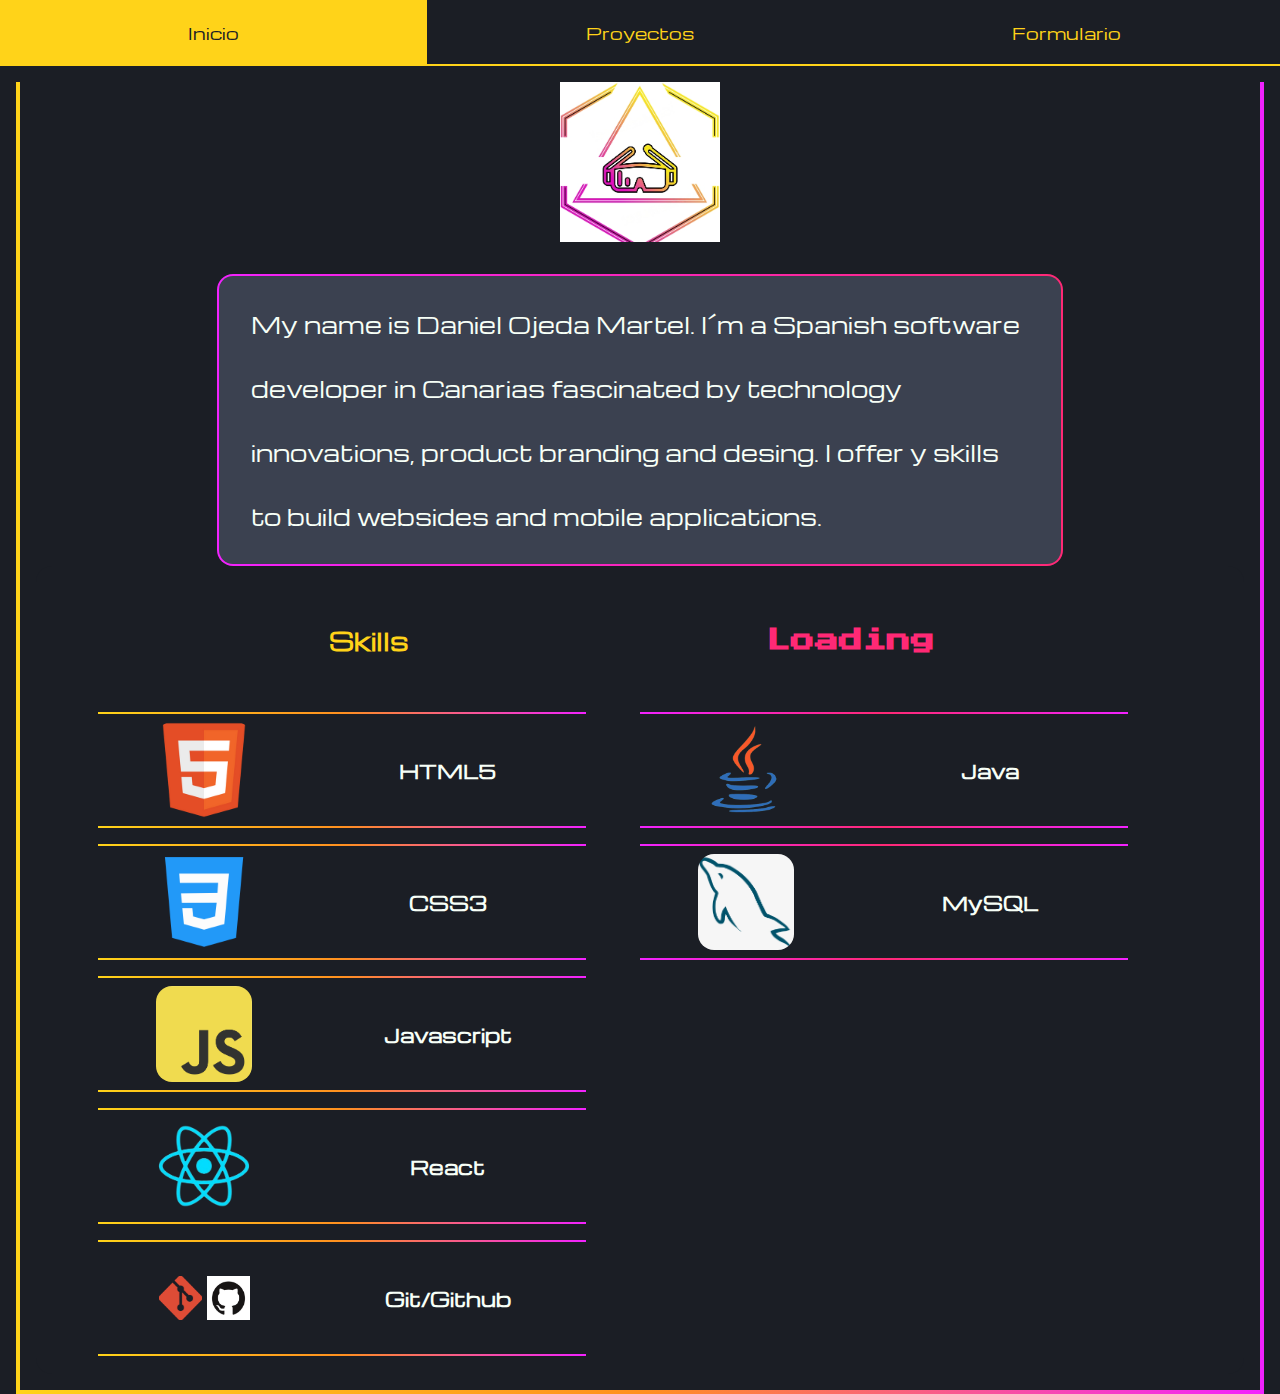
<file: index.html>
<!DOCTYPE html>
<html lang="en">
  <head>
    <meta charset="UTF-8" />
    <meta name="viewport" content="width=device-width, initial-scale=1.0" />
    <link rel="stylesheet" href="./styles/moldestyles.css" />
    <link rel="stylesheet" href="./styles/indexstyles.css" />
    <link rel="stylesheet" href="./stylesmovil/moldestylesmov.css">
    <!-- Fuentes de google -->
    <link rel="preconnect" href="https://fonts.googleapis.com" />
    <link rel="preconnect" href="https://fonts.gstatic.com" crossorigin />
    <link
      href="https://fonts.googleapis.com/css2?family=Atomic+Age&family=Lalezar&family=Monoton&family=Press+Start+2P&family=Purple+Purse&display=swap"
      rel="stylesheet"
    />
    <link
      href="https://fonts.googleapis.com/css2?family=Audiowide&display=swap"
      rel="stylesheet"
    />
    <link
      href="https://fonts.googleapis.com/css2?family=Boogaloo&display=swap"
      rel="stylesheet"
    />
    <link
      href="https://fonts.googleapis.com/css2?family=Michroma&display=swap"
      rel="stylesheet"
    />
    <!-- Fin fuentes de google -->
    <title>Daniel Ojeda Martel</title>
  </head>
  <body>
    <div id="icono-h" class="menu-icon"></div>
    <nav class="nave">
      <!-- <div class="logo-dani"></div> -->
      <ul id="nave-list-pc">
        <li>
          <a href="./index.html">
            <div>
              <p>Inicio</p>
            </div></a
          >
        </li>
        <!-- <li>
          <a href="./proyectos.html"
            ><div>
              <p>Proyectos</p>
            </div></a
          >
        </li> -->
        <li>
          <a href="./proyectos2.html"
            ><div>
              <p>Proyectos</p>
            </div></a
          >
        </li>
        <li>
          <a href="./formulario.html"
            ><div>
              <p>Formulario</p>
            </div></a
          >
        </li>
      </ul>
      <div id="menu-ham" class="menu-ham">
        <ul id="nave-list-mv">
          <li>
            <a href="./index.html">
              <div>
                <p>Inicio</p>
              </div></a
            >
          </li>
          <li>
            <a href="./proyectos.html"
              ><div>
                <p>Proyectos</p>
              </div></a
            >
          </li>
          <li>
            <a href="./formulario.html"
              ><div>
                <p>Formulario</p>
              </div></a
            >
          </li>
        </ul>
      </div>
    </nav>
    <div class="contenido">
      <section id="hero" class="hero"></section>
      <div class="caja-prin">
        <section id="sec2" class="desc">
          <p class="descripcion">
            My name is Daniel Ojeda Martel. I´m a Spanish software developer in
            Canarias fascinated by technology innovations, product branding and
            desing. I offer y skills to build websides and mobile applications.
          </p>
        </section>
        <section id="sec3" class="skills">
          <!-- Grupo principal -->
          <div class="skillsg1">
            <h2 class="skill-normal skill-tit">Skills</h2>
            <div class="skill">
              <div class="logo html"></div>
              <h2>HTML5</h2>
            </div>
            <div class="skill">
              <div class="logo css"></div>
              <h2>CSS3</h2>
            </div>
            <div class="skill">
              <div class="logo js"></div>
              <h2>Javascript</h2>
            </div>
            <div class="skill">
              <div class="logo react"></div>
              <h2>React</h2>
            </div>
            <div class="skill">
              <div class="logo logo-pareja">
                <div class="logos2 git"></div>
                <div class="logos2 github"></div>
              </div>
              <h2>Git/Github</h2>
            </div>
          </div>
          <!-- Grupo in process -->
          <div class="skillsg2">
            <div class="skill-tit">
              <h2 id="process" class="skill-proceso">Loading</h2>
              <h2 id="punto1">.</h2>
              <h2 id="punto2">.</h2>
              <h2 id="punto3">.</h2>
            </div>
            <div class="skill skill2">
              <div class="logo java"></div>
              <h2>Java</h2>
            </div>
            <div class="skill skill2">
              <div class="logo mysql"></div>
              <h2>MySQL</h2>
            </div>
          </div>
        </section>
      </div>
    </div>
    <script src="./app.js"></script>
    <script src="./hamburguesa.js"></script>
  </body>
</html>
</file>
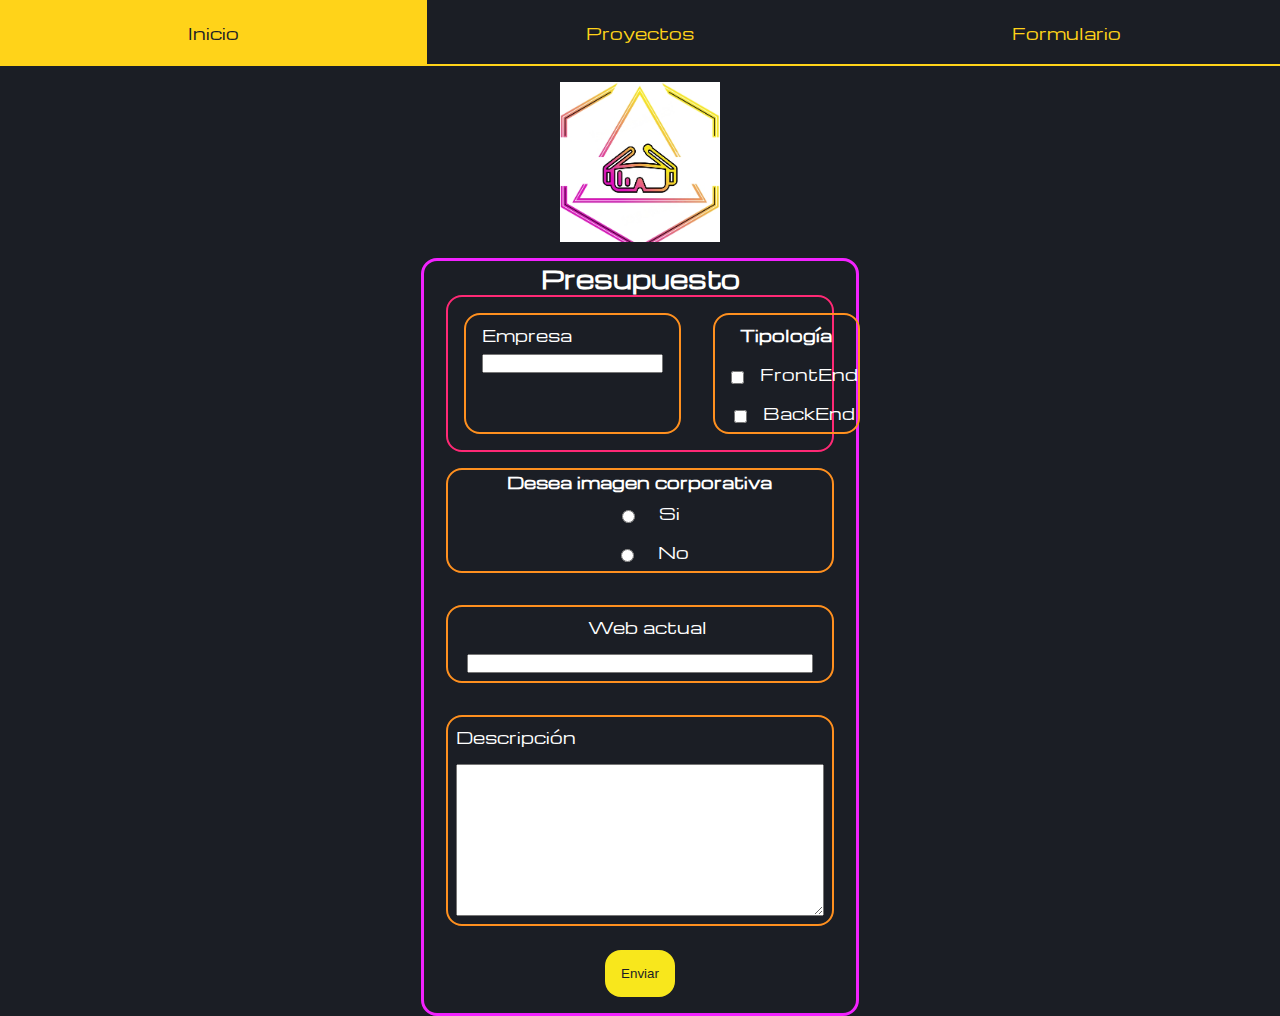
<file: formulario.html>
<!DOCTYPE html>
<html lang="en">
  <head>
    <meta charset="UTF-8" />
    <meta name="viewport" content="width=device-width, initial-scale=1.0" />
    <link rel="stylesheet" href="./styles/moldestyles.css" />
    <link rel="stylesheet" href="./styles/formulariostyles.css" />

    <!-- Fuentes de google -->
    <link rel="preconnect" href="https://fonts.googleapis.com" />
    <link rel="preconnect" href="https://fonts.gstatic.com" crossorigin />
    <link
      href="https://fonts.googleapis.com/css2?family=Atomic+Age&family=Lalezar&family=Monoton&family=Press+Start+2P&family=Purple+Purse&display=swap"
      rel="stylesheet"
    />
    <link
      href="https://fonts.googleapis.com/css2?family=Audiowide&display=swap"
      rel="stylesheet"
    />
    <link
      href="https://fonts.googleapis.com/css2?family=Boogaloo&display=swap"
      rel="stylesheet"
    />
    <link
      href="https://fonts.googleapis.com/css2?family=Michroma&display=swap"
      rel="stylesheet"
    />
    <!-- Fin fuentes de google -->

    <title>Formulario</title>
  </head>
  <body>
    <div id="icono-h" class="menu-icon"></div>
    <nav class="nave">
      <!-- <div class="logo-dani"></div> -->
      <ul id="nave-list-pc">
        <li>
          <a href="./index.html">
            <div>
              <p>Inicio</p>
            </div></a
          >
        </li>
        <!-- <li>
          <a href="./proyectos.html"
            ><div>
              <p>Proyectos</p>
            </div></a
          >
        </li> -->
        <li>
          <a href="./proyectos2.html"
            ><div>
              <p>Proyectos</p>
            </div></a
          >
        </li>
        <li>
          <a href="./formulario.html"
            ><div>
              <p>Formulario</p>
            </div></a
          >
        </li>
      </ul>
      <div id="menu-ham" class="menu-ham">
        <ul id="nave-list-mv">
          <li>
            <a href="./index.html">
              <div>
                <p>Inicio</p>
              </div></a
            >
          </li>
          <li>
            <a href="./proyectos.html"
              ><div>
                <p>Proyectos</p>
              </div></a
            >
          </li>
          <li>
            <a href="./formulario.html"
              ><div>
                <p>Formulario</p>
              </div></a
            >
          </li>
        </ul>
      </div>
    </nav>

    <div class="contenido">
      <section id="hero" class="hero"></section>
      <div class="formulario">
        <form action="" class="formu-presu">
          <!-- <fieldset class="field"> -->

          <!-- <legend>Presupuesto</legend> -->
          <h2>Presupuesto</h2>
          <div class="campos1">
            <div class="empresa">
              <label for="empresa" id="emp-lab">Empresa</label>
              <input type="text" id="empresa" />
            </div>
            <div class="tipo">
              <h4 id="tipologia">Tipología</h4>
              <div>
                <input type="checkbox" name="front" id="front" />
                <label for="front" id="frontLab">FrontEnd</label>
              </div>
              <div>
                <input type="checkbox" name="back" id="back" />
                <label for="back" id="backLab">BackEnd</label>
              </div>
            </div>
          </div>

          <div class="imagen-corpo">
            <h4 id="desea">Desea imagen corporativa</h4>
            <div class="imagen-corpo-in">
              <input type="radio" name="tipo" id="yes" />
              <label for="yes" id="yes-lab">Si</label>
            </div>
            <div class="imagen-corpo-in">
              <input type="radio" name="tipo" id="no" />
              <label for="no" id="yes-lab">No</label>
            </div>
          </div>
          <div class="web-actu">
            <label for="web" id="web-lab">Web actual</label>
            <input type="text" name="web" id="web" />
          </div>
          <div class="text-presu">
            <label for="descripcion">Descripción</label>
            <textarea
              name="descripcion"
              id="descripcion"
              cols="30"
              rows="10"
            ></textarea>
          </div>

          <!-- </fieldset> -->

          <input type="submit" value="Enviar" class="boton-enviar" />
        </form>
      </div>
    </div>
    <script src="./hamburguesa.js"></script>
    <script src="./formulario.js"></script>
  </body>
</html>
</file>
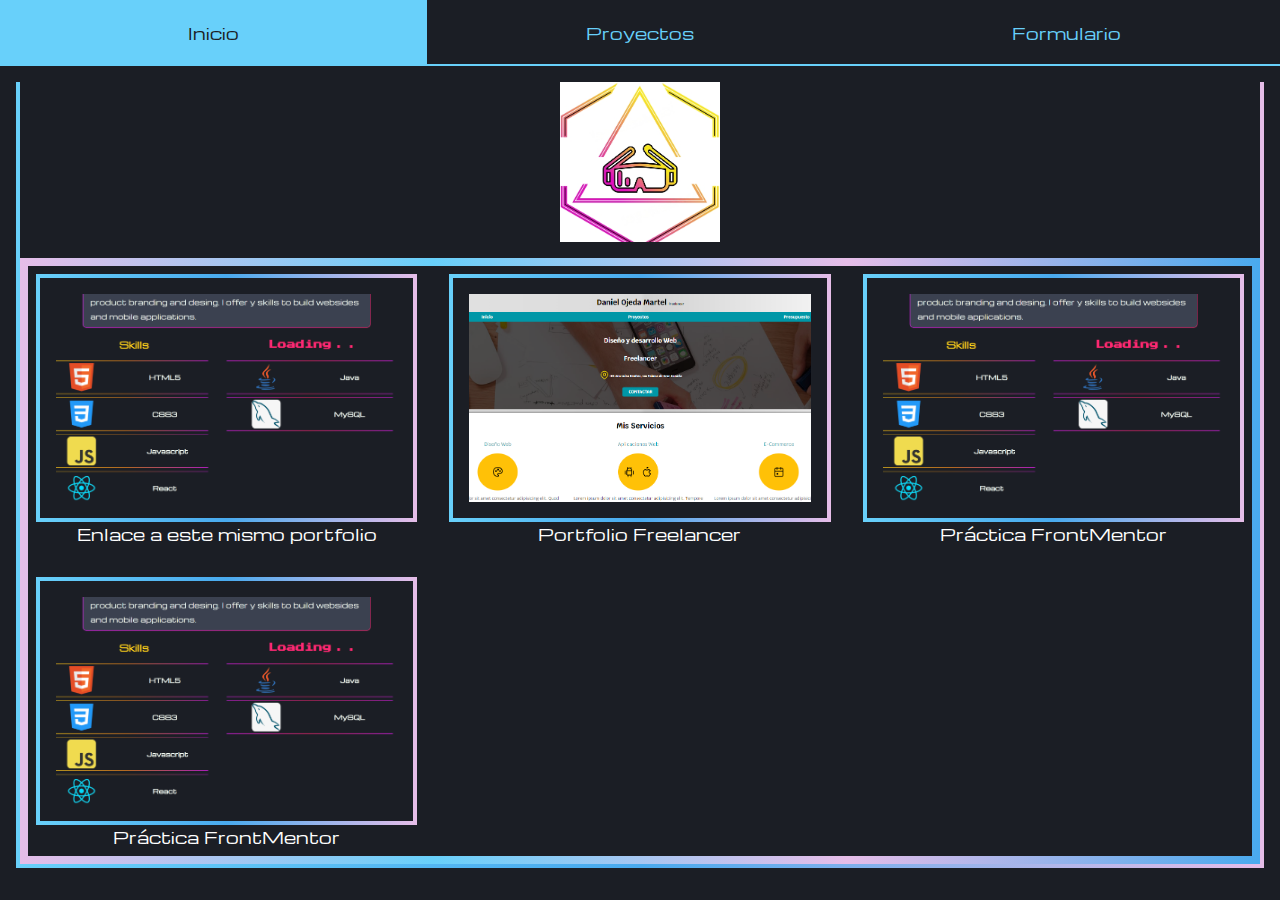
<file: proyectos.html>
<!DOCTYPE html>
<html lang="en">
  <head>
    <meta charset="UTF-8" />
    <meta name="viewport" content="width=device-width, initial-scale=1.0" />
    <link rel="stylesheet" href="./styles/moldestyles.css" />
    <link rel="stylesheet" href="./styles/proyectosstyles.css" />

    <!-- Fuentes de google -->
    <link rel="preconnect" href="https://fonts.googleapis.com" />
    <link rel="preconnect" href="https://fonts.gstatic.com" crossorigin />
    <link
      href="https://fonts.googleapis.com/css2?family=Atomic+Age&family=Lalezar&family=Monoton&family=Press+Start+2P&family=Purple+Purse&display=swap"
      rel="stylesheet"
    />
    <link
      href="https://fonts.googleapis.com/css2?family=Audiowide&display=swap"
      rel="stylesheet"
    />
    <link
      href="https://fonts.googleapis.com/css2?family=Boogaloo&display=swap"
      rel="stylesheet"
    />
    <link
      href="https://fonts.googleapis.com/css2?family=Michroma&display=swap"
      rel="stylesheet"
    />
    <!-- Fin fuentes de google -->

    <title>Proyectos</title>
  </head>
  <body>
    <div id="icono-h" class="menu-icon"></div>
    <nav class="nave">
      <!-- <div class="logo-dani"></div> -->
      <ul id="nave-list-pc">
        <li>
          <a href="./index.html">
            <div>
              <p>Inicio</p>
            </div></a
          >
        </li>
        <!-- <li>
          <a href="./proyectos.html"
            ><div>
              <p>Proyectos</p>
            </div></a
          >
        </li> -->
        <li>
          <a href="./proyectos2.html"
            ><div>
              <p>Proyectos</p>
            </div></a
          >
        </li>
        <li>
          <a href="./formulario.html"
            ><div>
              <p>Formulario</p>
            </div></a
          >
        </li>
      </ul>
      <div id="menu-ham" class="menu-ham">
        <ul id="nave-list-mv">
          <li>
            <a href="./index.html">
              <div>
                <p>Inicio</p>
              </div></a
            >
          </li>
          <li>
            <a href="./proyectos.html"
              ><div>
                <p>Proyectos</p>
              </div></a
            >
          </li>
          <li>
            <a href="./formulario.html"
              ><div>
                <p>Formulario</p>
              </div></a
            >
          </li>
        </ul>
      </div>
    </nav>
    <div class="contenido">
      <section id="hero" class="hero"></section>
      <section class="lista-proyectos">
        <div class="paquete">
          <a
            href="https://acdant.github.io/Daniel-Portfolio/"
            class="enlace-pro"
          >
            <div class="div-pro portfolio"></div>
          </a>
          <p>Enlace a este mismo portfolio</p>
        </div>

        <div class="paquete">
          <a
            href="https://acdant.github.io/Daniel-Portfolio/"
            class="enlace-pro"
          >
            <!-- onmouseover="increased()" -->
            <div class="div-pro freelancer"></div>
          </a>
          <p>Portfolio Freelancer</p>
        </div>

        <div class="paquete">
          <a
            href="https://acdant.github.io/Daniel-Portfolio/"
            class="enlace-pro"
          >
            <div class="div-pro portfolio"></div>
          </a>
          <p>Práctica FrontMentor</p>
        </div>

        <div class="paquete">
          <a
            href="https://acdant.github.io/Daniel-Portfolio/"
            class="enlace-pro"
          >
            <div class="div-pro portfolio"></div>
          </a>
          <p>Práctica FrontMentor</p>
        </div>
      </section>
    </div>
    <script src="./hamburguesa.js"></script>
  </body>
</html>
</file>
<file: styles/moldestyles.css>
:root {
    /* Genericos */
  --raisin-black: #1b1e25ff;
  --soft-raisin-black: rgb(59, 65, 80);
  --mint-cream: #f7fff7ff;
  /* Colores matrix */
  --verdeOscuro: #003b00;
  --verde: #008f11;
  --verdeClaro: #00ff41;
}

*,
*:after,
*:before {
  margin: 0;
  padding: 0;
  box-sizing: border-box;
  text-decoration: none;
  list-style: none;
}

body {
  /* font-family: "Atomic Age"; */
  /* font-family: "Lalezar", sans-serif; */
  /* font-family: "Monoton", sans-serif; */
  /* font-family: "Press Start 2P"; */
  /* font-family: "Audiowide", sans-serif; */
  /* font-family: "Boogaloo", sans-serif; */
  font-family: "Michroma", sans-serif;
  background-color: var(--raisin-black);
}

.nave {
  display: flex;
  justify-content: space-between;
  align-items: center;
  width: 100%;
}


.nave ul {
  display: flex;
  /* justify-content: space-between; */
  justify-content:space-evenly;
  width: 100%;
}

/* #nave-list-pc{
  display: flex;
} */

.nave li{
  width: 100%;
}

.nave a div {
  height: 4rem;
  /* width: 19vw; */
  font-size: 1rem;
  display: flex;
  justify-content: center;
  align-items: center;
}

.menu-ham{
  display: none;
}

#nave-list-mv{
  display: none;   
}

.contenido {
  margin: 0rem 1rem;
}

.caja-prin {
  padding: 1rem;
}

.hero {
  width: 10rem;
  height: 10rem;
  margin: 1rem auto;
  background-image: url("../Logos/Logotipo_Daniel/logo_coloreado-transformed.png");
  background-repeat: no-repeat;
  background-size: cover;
}



@media (max-width:725px){

  .nave{
    justify-content: end;
  }
  .menu-icon{
    background-size: cover;
    height: 4rem;
    width: 4rem;
  }

  #nave-list-pc{
    display: none;
  }

  .menu-ham{
    /* display: flex; */
    /* display: block; */
    flex-direction: column;
    width: 100%;
    height: 4rem;
    /* border: solid red 2px; */
  }
  #nave-list-mv{
    display: block;   
    z-index: 1;
  }
}
</file>
<file: styles/indexstyles.css>
:root {
  /* Genericos */
  --raisin-black: #1b1e25ff;
  --soft-raisin-black: rgb(59, 65, 80);
  --mint-cream: #f7fff7ff;
  /* Colores synth escogidos */
  --primario: #ffd319;
  --secundario: #ff901f;
  --terciario: #f222ff;
  --cuaternario: #ff2975;
  --quintinario: #8c1eff;
  --extra1: #5268c1;
  --extra2: #7592e5;
  --rosaLogo: #e010be;
  --amarilloLogo: #f8e71c;
}

.nave {
  background-color: var(--raisin-black);
  border-bottom: solid 2px var(--primario);
}

.nave a {
  color: var(--primario);
}

.nave a div {
  /* height: 4rem; */
  /* width: 19vw; */
  /* font-size: 1rem; */
  display: flex;
  justify-content: center;
  align-items: center;
  background-color: var(--raisin-black);
}

.nave div:hover {
  color: var(--raisin-black);
  background-color: var(--primario);
}

.menu-icon{
  background-image: url("../Logos/hamburguesa_main.jpg");
}

.contenido {
  background-color: var(--mint-cream);
  background-color: var(--raisin-black);
  background: linear-gradient(var(--raisin-black), var(--raisin-black))
      padding-box,
    linear-gradient(
        to right,
        var(--primario),
        var(--secundario),
        var(--terciario)
      )
      border-box;
  border: 4px solid transparent;
  border-top: none;
}

.desc {
  border-radius: 50%;
}

.descripcion {
  margin: auto;
  padding: 1rem 2rem;
  font-size: 1.4rem;
  text-justify: auto;
  width: 70%;
  line-height: 4rem;
  color: var(--mint-cream);

  background: linear-gradient(
        var(--soft-raisin-black),
        var(--soft-raisin-black)
      )
      padding-box,
    linear-gradient(to right, var(--terciario), var(--cuaternario)) border-box;
  border-radius: 1rem;
  border: 2px solid transparent;
}

.skills {
  display: flex;
  flex-direction: row;
  justify-content: space-around;
  justify-content: center;
  width: 100%;
  background-color: var(--raisin-black);
  border-radius: 1rem;
  border: 2px solid transparent;
}

.skills h2 {
  text-align: center;
  font-size: 1.5rem;
}

.skillsg1 {
  color: var(--primario);
  width: 45%;
}
.skillsg2 {
  width: 45%;
}

.skill-tit {
  display: flex;
  justify-content: center;
  align-items: center;
  text-align: center;
  min-height: 5rem;
  margin: 2rem 0rem;
  /* border: solid red 2px; */
}

.skill-normal {
  color: var(--primario);
}

.skill-proceso {
  width: 50%;
}

.skill-proceso,
#punto1,
#punto2,
#punto3 {
  margin: auto 0.5rem;
  color: var(--cuaternario);
  font-family: "Press Start 2P";
}

/* .skill-proceso,
#punto1,
#punto2,
#punto3{
  border: solid red 2px;
} */

.skillsg1 .skill {
  background: linear-gradient(var(--raisin-black), var(--raisin-black))
      padding-box,
    linear-gradient(
        to right,
        var(--primario),
        var(--secundario),
        var(--terciario)
      )
      border-box;
  border: 2px solid transparent;
  border-left: none;
  border-right: none;
}
.skillsg2 .skill {
  background: linear-gradient(var(--raisin-black), var(--raisin-black))
      padding-box,
    linear-gradient(
        to right,
        var(--terciario),
        var(--cuaternario),
        var(--terciario)
      )
      border-box;
  border: 2px solid transparent;
  border-left: none;
  border-right: none;
}

.skill {
  color: var(--air-superiority-blue);
  display: flex;
  justify-content: space-around;
  align-items: center;
  width: 90%;
  margin: 1rem 0rem;
  padding: 0.5rem 0rem;
}

.skill h2 {
  width: 10rem;
  font-size: 1.2rem;
  text-align: center;
  vertical-align: middle;
  color: var(--mint-cream);
}

.logo {
  width: 6rem;
  height: 6rem;
  background-repeat: no-repeat;
  background-position: center;
  background-size: cover;
  border-radius: 1rem;
}

.html {
  background-image: url("../Logos/html4.webp");
}

.css {
  background-image: url("../Logos/css32.png");
}

.js {
  background-image: url("../Logos/javascript.png");
}

.react {
  background-image: url("../Logos/react-removebg-preview.png");
}

.logo-pareja {
  width: 6rem;
  height: 6rem;
  display: flex;
  justify-content: space-around;
  align-items: center;
}

.logos2 {
  width: 45%;
  height: 45%;
  background-repeat: no-repeat;
  background-position: center;
  background-size: cover;
}

.git {
  background-image: url("../Logos/git\ solo1.png");
}

.github {
  background-image: url("../Logos/github\ solo.png");
}

.java {
  background-image: url("../Logos/java.png");
}

.mysql {
  background-image: url("../Logos/MySQL_Dolphin.jpg");
}

/* Media query para que los puntos no se superpongan 
   antes de llegar al movil display*/
@media (max-width: 1230px) {
  .skillsg2 .skill-tit{
    justify-content: left;
  }
  /* #punto1,
  #punto2,
  #punto3 {
    display: none;
  } */
}

/* Movil */
@media (max-width: 725px) {

  .skillsg2 .skill-tit{
    justify-content: center;
  }

  .skills {
    flex-direction: column;
    align-items: center;
    /* width: 90%; */
    /* border: solid red 2px; */
  }
  /* #punto1,
  #punto2,
  #punto3 {
    display: inline;
  } */
  .skills .skill{
    width: 100%;
    /* border: solid blue 2px; */
  }
  .skillsg1{
    width: 100%;
  }
  .skillsg2{
    width: 100%;
  }

  .menu-ham{
    display: flex;
    flex-direction: column;
    /* width: 100%; */
    /* height: 4rem; */
    /* border: solid red 2px; */
  }
}
</file>
<file: stylesmovil/moldestylesmov.css>
.nave{
    /* hamburguesa */
}
</file>
<file: styles/formulariostyles.css>
:root {
  /* Genericos */
  --raisin-black: #1b1e25ff;
  --soft-raisin-black: rgb(59, 65, 80);
  --mint-cream: #f7fff7ff;
  /* Colores synth escogidos */
  --primario: #ffd319;
  --secundario: #ff901f;
  --terciario: #f222ff;
  --cuaternario: #ff2975;
  --quintinario: #8c1eff;
  --extra1: #5268c1;
  --extra2: #7592e5;
  --rosaLogo: #e010be;
  --amarilloLogo: #f8e71c;
}

.nave {
  background-color: var(--raisin-black);
  border-bottom: solid 2px var(--primario);
}

.nave a {
  color: var(--primario);
}

.nave a div {
  /* height: 4rem; */
  /* width: 19vw; */
  /* font-size: 1rem; */
  display: flex;
  justify-content: center;
  align-items: center;
  background-color: var(--raisin-black);
}

.nave div:hover {
  color: var(--raisin-black);
  background-color: var(--primario);
}

.menu-icon{
  background-image: url("../Logos/hamburguesa_main.jpg");
}

.contenido {
  display: flex;
  flex-direction: column;
  /* margin: auto; */
  align-items: center;
}

.formulario {
  /* width: 60%; */
  border: solid var(--terciario) 3px;
  border-radius: 1rem;

/*  */
/* display: flex;
flex-direction: column;
align-items: center;
color: white;
border: solid var(--quintinario) 3px; */
/* border: none; */

}

.formu-presu{
  display: flex;
flex-direction: column;
align-items: center;
color: white;
/* border: solid var(--quintinario) 3px; */
}


.field {
  /* width: 100%; */
  display: flex;
  flex-direction: column;
  align-items: center;
  color: white;
  border: solid var(--quintinario) 3px;
  /* border: none; */
}

.field h2 {
  margin: 1rem 0rem;
}

.empresa,
.tipo,
.imagen-corpo,
.web-actu,
.text-presu {
  display: flex;
  flex-direction: column;
  margin: 1rem;
  width: 90%;
  /* width: 40rem; */
  border:solid 2px var(--secundario);
  border-radius: 1rem;
}
.campos1 {
  display: flex;
  justify-content: space-around;
  width: 90%;
  /* border: solid 2px fuchsia; */
  /* border:solid 2px var(--secundario); */
  border: solid 2px var(--cuaternario);
  border-radius: 1rem;
}

.empresa label,
input {
  margin: 0.5rem 1rem 0rem 1rem;
}

.tipo {
  align-items: center;
}

.tipo h4 {
  margin: 0.5rem 0rem 0.5rem 0rem;
}

.tipo div {
  display: flex;
  margin: 0.5rem 0rem 0.5rem 0rem;
  /* width: 10rem; */
  /* border: red solid 2px; */
}

.imagen-corpo {
  align-items: center;
}

.imagen-corpo-in {
  display: flex;
  justify-content: center;
  margin: 0.5rem 0rem 0.5rem 0rem;
  /* border: solid red 2px; */
}

.imagen-corpo-in label {
  width: 20%;
  margin-left: 0.5rem;
  /* border: solid red 2px; */
}

.web-actu{
    display: flex;
    flex-direction: column;
    align-items: center;
}

.web-actu label{
    margin: 0.5rem 0rem 0.5rem 1rem;
}

.web-actu input{
    /* margin: 0; */
    margin-bottom: 0.5rem;
    width: 90%
}

.text-presu{
    display: flex;
    flex-direction: column;
}

.text-presu label{
    margin: 0.5rem 0rem 0.5rem 0.5rem;
}

.text-presu textarea{
    margin: 0.5rem 0.5rem 0.5rem 0.5rem;
}

.boton-enviar{
  color: var(--raisin-black);
  background-color: var(--amarilloLogo);
  padding: 1rem;
  border-style: none;
  border-radius: 1rem;
  margin-bottom: 1rem;
}

@media (max-width: 725px) {
  .menu-ham{
    display: flex;
    flex-direction: column;
    /* width: 100%; */
    /* height: 4rem; */
    /* border: solid red 2px; */
  }

  .campos1 {
flex-direction: column;
  }
}
</file>
<file: styles/proyectosstyles.css>
:root {
  /* Genericos */
  --raisin-black: #1b1e25ff;
  --soft-raisin-black: rgb(59, 65, 80);
  --mint-cream: #f7fff7ff;
  /* Synth noche */
  --primario: #68d0fa;
  --secundario: #49aaee;
  --terciario: #e6bde8;
  --cuaternario: #ee9eba;
  --extra1: #1687ec;
}

.nave {
  background-color: var(--raisin-black);
  border-bottom: solid 2px var(--primario);
}

.nave a {
  color: var(--primario);
}

.nave a div {
  background-color: var(--raisin-black);
}

.nave div:hover {
  color: var(--raisin-black);
  background-color: var(--primario);
}

.menu-icon{
  background-image: url("../Logos/hamburguesa_main.jpg");
}

.contenido {
  background-color: var(--raisin-black);
  background: linear-gradient(var(--raisin-black), var(--raisin-black))
      padding-box,
    linear-gradient(
        to right,
        var(--primario),
        var(--secundario),
        var(--terciario)
      )
      border-box;
  border: 4px solid transparent;
  border-top: none;
}

/* CSS DE LA PROPIA PÁGINA */

.lista-proyectos {
  display: grid;
  grid-template-columns: 1fr 1fr 1fr;
  column-gap: 2rem;
  row-gap: 2rem;
  /* margin: 1rem; */
  padding: 0.5rem;
  background: linear-gradient(var(--raisin-black), var(--raisin-black))
      padding-box,
    linear-gradient(
        to right,
        var(--terciario),
        var(--primario),
        var(--terciario),
        var(--secundario)
      )
      border-box;
  border: 0.5rem solid transparent;
}

.paquete {
  display: flex;
  flex-direction: column;
  align-items: center;
  /* background-color: #003b00; */
  /* border: rgb(0, 255, 85) solid 1px; */
}

.enlace-pro {
  width: 100%;
  padding: 1rem;
  background: linear-gradient(var(--raisin-black), var(--raisin-black))
      padding-box,
    linear-gradient(
        to right,
        var(--primario),
        var(--secundario),
        var(--terciario)
      )
      border-box;
  border: 4px solid transparent;
  /* border-top: none; */
}

.div-pro {
  display: flex;
  justify-content: center;
  align-items: end;
  height: 13rem;
  /* width: 100%; */
  background-size: cover;
  background-repeat: no-repeat;
  background-position: center;
  /* filter:contrast(300%); */
  /* opacity: 0; */
  /* border: blue solid 2px; */
}

.paquete p {
  position: relative;
  text-align: center;
  /* border: solid goldenrod 2px; */
  color: var(--raisin-black);
  color: white;
}
.portfolio {
  background-image: url("../images/Portfolio_pers.png");
}
.freelancer {
  background-image: url("../images/freelancer.PNG");
}

/* Movil */
@media (max-width: 725px) {
  .lista-proyectos {
    /* display: grid; */
    grid-template-columns: 1fr;
  }
  .menu-ham{
    display: flex;
    flex-direction: column;
    /* width: 100%; */
    /* height: 4rem; */
    /* border: solid red 2px; */
  }
}
</file>
